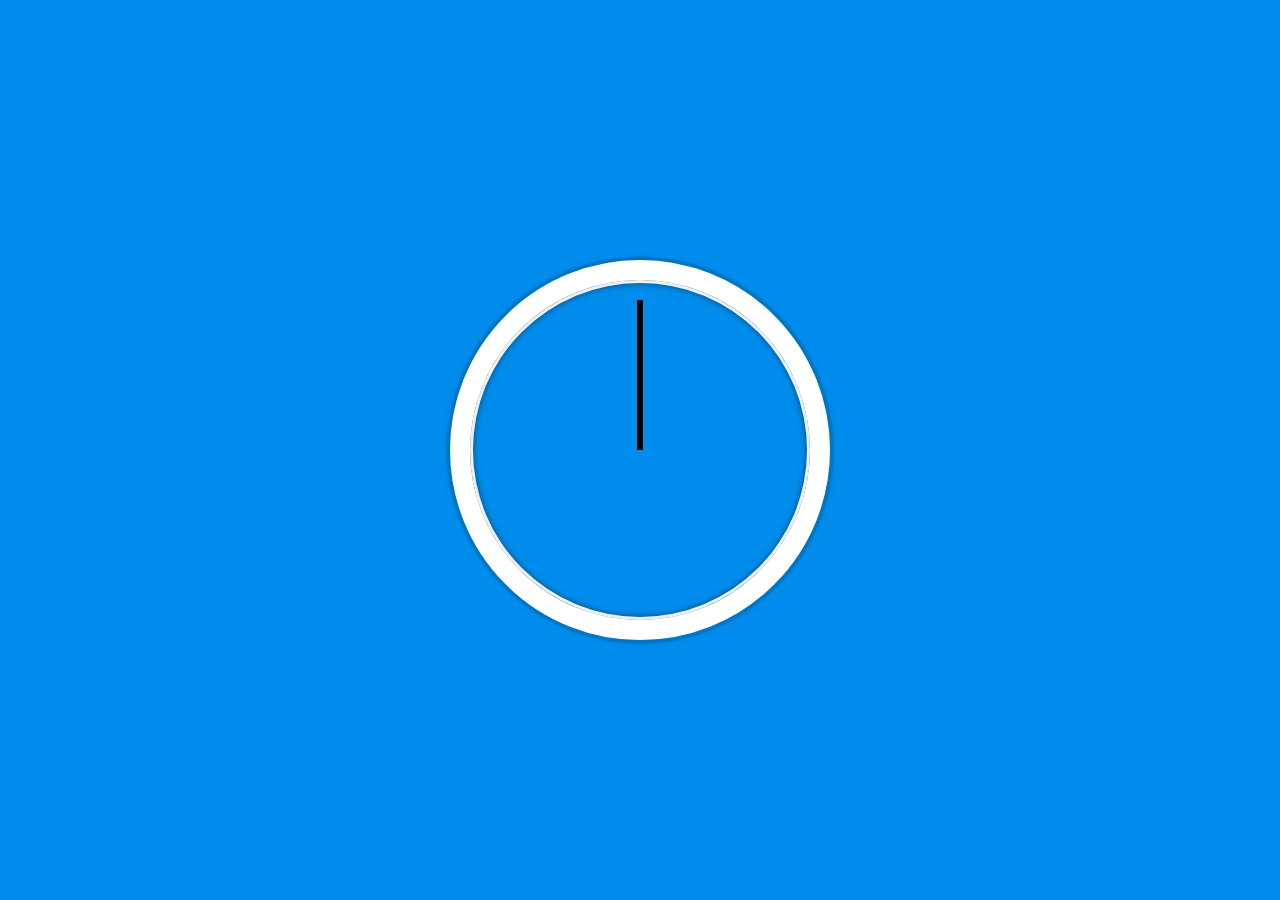
<file: 02 - JS and CSS Clock/index-START.html>
<!DOCTYPE html>
<html lang="en">
<head>
  <meta charset="UTF-8">
  <title>JS + CSS Clock</title>
</head>
<body>

    <div class="clock">
      <div class="clock__face">
        <div class="clock__hand clock__hourHand"></div>
        <div class="clock__hand clock__minHand"></div>
        <div class="clock__hand clock__secondHand"></div>
      </div>
    </div>

  <style>
    html {
      background: #018DED url(http://unsplash.it/1500/1000?image=881&blur=50);
      background-size: cover;
      font-family: 'helvetica neue';
      text-align: center;
      font-size: 10px;
    }

    body {
      margin: 0;
      font-size: 2rem;
      display: flex;
      flex: 1;
      min-height: 100vh;
      align-items: center;
    }

    .clock {
      width: 30rem;
      height: 30rem;
      border: 20px solid white;
      border-radius: 50%;
      margin: 50px auto;
      position: relative;
      padding: 2rem;
      box-shadow:
        0 0 0 4px rgba(0,0,0,0.1),
        inset 0 0 0 3px #EFEFEF,
        inset 0 0 10px black,
        0 0 10px rgba(0,0,0,0.2);
    }

    .clock__face {
      position: relative;
      width: 100%;
      height: 100%;
      transform: translateY(-3px); /* account for the height of the clock hands */
    }

    .clock__hand {
      width: 50%;
      height: 6px;
      background: black;
      position: absolute;
      top: 50%;
      transform-origin: 100%; /* change where the clock hand pivots */
      transform: rotate(90deg);
      transition: all 0.05s;
      transition-timing-function: cubic-bezier(0.1, 2.7, 0.58, 1);
    }
  </style>


  <script>
    const secondHand = document.querySelector('.clock__secondHand');
    const minHand = document.querySelector('.clock__minHand');
    const hourHand = document.querySelector('clock__hourHand');

    function setDate() {
      const now = new Date();

      const seconds = now.getSeconds();
      const secondsDegrees = ((seconds / 60) * 360) + 90;
      secondHand.style.transform = `rotate(${secondsDegrees}deg)`;

      const mins = now.getMinutes();
      const minDegrees = ((mins / 60) * 360) + 90;
      minHand.style.transform = `rotate(${minDegrees}deg)`;

      const hours = now.getMinutes();
      const hoursDegrees = ((hours / 12) * 360) + 90;
      hourHand.style.transform = `rotate(${hoursDegrees}deg)`;
    }
    setInterval(setDate, 1000);

  </script>
</body>
</html>
</file>
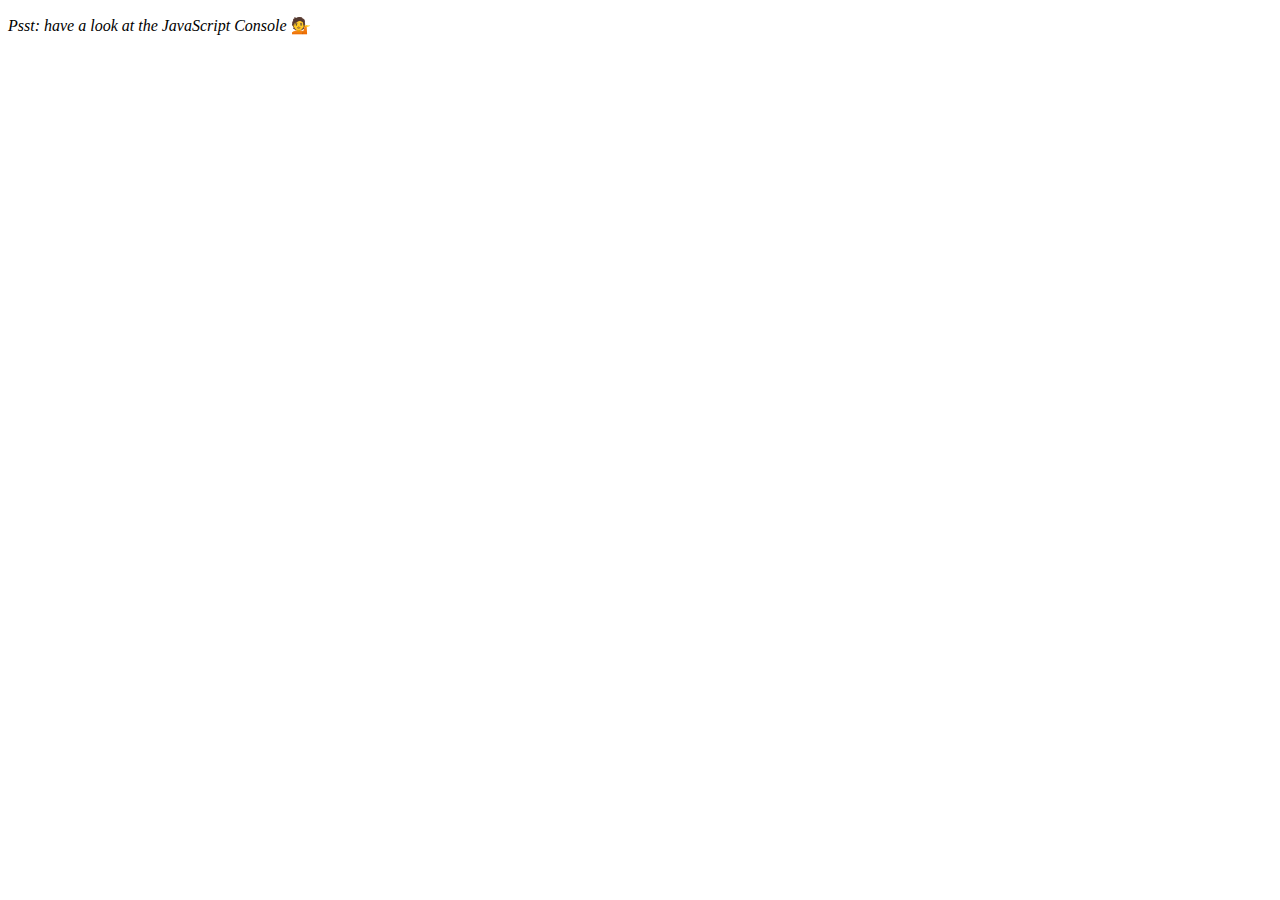
<file: 04 - Array Cardio Day 1/index-START.html>
<!DOCTYPE html>
<html lang="en">
<head>
  <meta charset="UTF-8">
  <title>Array Cardio 💪</title>
</head>
<body>
  <p><em>Psst: have a look at the JavaScript Console</em> 💁</p>
  <script>
    // Get your shorts on - this is an array workout!
    // ## Array Cardio Day 1

    // Some data we can work with

    const inventors = [
      { first: 'Albert', last: 'Einstein', year: 1879, passed: 1955 },
      { first: 'Isaac', last: 'Newton', year: 1643, passed: 1727 },
      { first: 'Galileo', last: 'Galilei', year: 1564, passed: 1642 },
      { first: 'Marie', last: 'Curie', year: 1867, passed: 1934 },
      { first: 'Johannes', last: 'Kepler', year: 1571, passed: 1630 },
      { first: 'Nicolaus', last: 'Copernicus', year: 1473, passed: 1543 },
      { first: 'Max', last: 'Planck', year: 1858, passed: 1947 },
      { first: 'Katherine', last: 'Blodgett', year: 1898, passed: 1979 },
      { first: 'Ada', last: 'Lovelace', year: 1815, passed: 1852 },
      { first: 'Sarah E.', last: 'Goode', year: 1855, passed: 1905 },
      { first: 'Lise', last: 'Meitner', year: 1878, passed: 1968 },
      { first: 'Hanna', last: 'Hammarström', year: 1829, passed: 1909 }
    ];

    const people = ['Beck, Glenn', 'Becker, Carl', 'Beckett, Samuel', 'Beddoes, Mick', 'Beecher, Henry', 'Beethoven, Ludwig', 'Begin, Menachem', 'Belloc, Hilaire', 'Bellow, Saul', 'Benchley, Robert', 'Benenson, Peter', 'Ben-Gurion, David', 'Benjamin, Walter', 'Benn, Tony', 'Bennington, Chester', 'Benson, Leana', 'Bent, Silas', 'Bentsen, Lloyd', 'Berger, Ric', 'Bergman, Ingmar', 'Berio, Luciano', 'Berle, Milton', 'Berlin, Irving', 'Berne, Eric', 'Bernhard, Sandra', 'Berra, Yogi', 'Berry, Halle', 'Berry, Wendell', 'Bethea, Erin', 'Bevan, Aneurin', 'Bevel, Ken', 'Biden, Joseph', 'Bierce, Ambrose', 'Biko, Steve', 'Billings, Josh', 'Biondo, Frank', 'Birrell, Augustine', 'Black, Elk', 'Blair, Robert', 'Blair, Tony', 'Blake, William'];

    // Array.prototype.filter()
      // returns an array that only contains values that fit certain criteria
    // 1. Filter the list of inventors for those who were born in the 1500's
      const fifteen = inventors.filter(inventor => inventor.year >= 1500 && inventor.year <1600);
      console.table(fifteen);

    // Array.prototype.map()
      // returns items an array of the SAME LENGTH, but only certain requested criteria
    // 2. Give us an array of the inventors' first and last names
      const fullNames = inventors.map(inventor => `${inventor.first} ${inventor.last}`)
      console.table(fullNames);

    // Array.prototype.sort()
      //Get two items - Sort those two items based on desired criteria - Use to sort entire array
    // 3. Sort the inventors by birthdate, oldest to youngest
      const ordered = inventors.sort((a, b) => (a.year > b.year) ? 1 : -1);
      console.table(ordered);

    // Array.prototype.reduce()
      //Gives a running total
    // 4. How many years did all the inventors live?
      const totalYears = inventors.reduce((total, inventor) => {
        return total + (inventor.passed - inventor.year);
      }, 0);

      console.log(totalYears);
    // 5. Sort the inventors by years lived
        const oldest = inventors.sort((a, b) => ((a.year-a.passed) > (b.year-b.passed)) ? 1 : -1);
        console.table(oldest);

    // 6. create a list of Boulevards in Paris that contain 'de' anywhere in the name
    // https://en.wikipedia.org/wiki/Category:Boulevards_in_Paris
      const category = document.querySelector(".mw-category"); //Select container for links
      const links = Array.from(category.querySelectorAll("a")); //Generate a NodeList of links within container -- Convert to array so you can use map method on it. Could also use ES6 spread to convert instead: [...category.querySelectorAll("a")]
      const de =  links
                    .map(link => link.textContent)
                    //Loop over NodeList and return just the textContent
                    .filter(streetName => streetName.includes('de'));
                    //Only return items that include 'de'

      console.table(links);

    // 7. sort Exercise
    // Sort the people alphabetically by last name
      const alpha = people.sort((lastOne, nextOne) => {
        const [aLast, aFirst] = lastOne.split(", ");
        const [bLast, bFirst] = nextOne.split(", ");

        return aLast > bLast ? 1 : -1;
      });

      console.log(alpha);

    // 8. Reduce Exercise
    // Sum up the instances of each of these
    const data = ['car', 'car', 'truck', 'truck', 'bike', 'walk', 'car', 'van', 'bike', 'walk', 'car', 'van', 'car', 'truck' ];

    const transportation = data.reduce((obj, item) => {
      if (!obj[item]) {
        obj[item] = 0;
      }
        obj[item]++;
        return obj;
    }, {});
    console.table(transportation);

  </script>
</body>
</html>
</file>
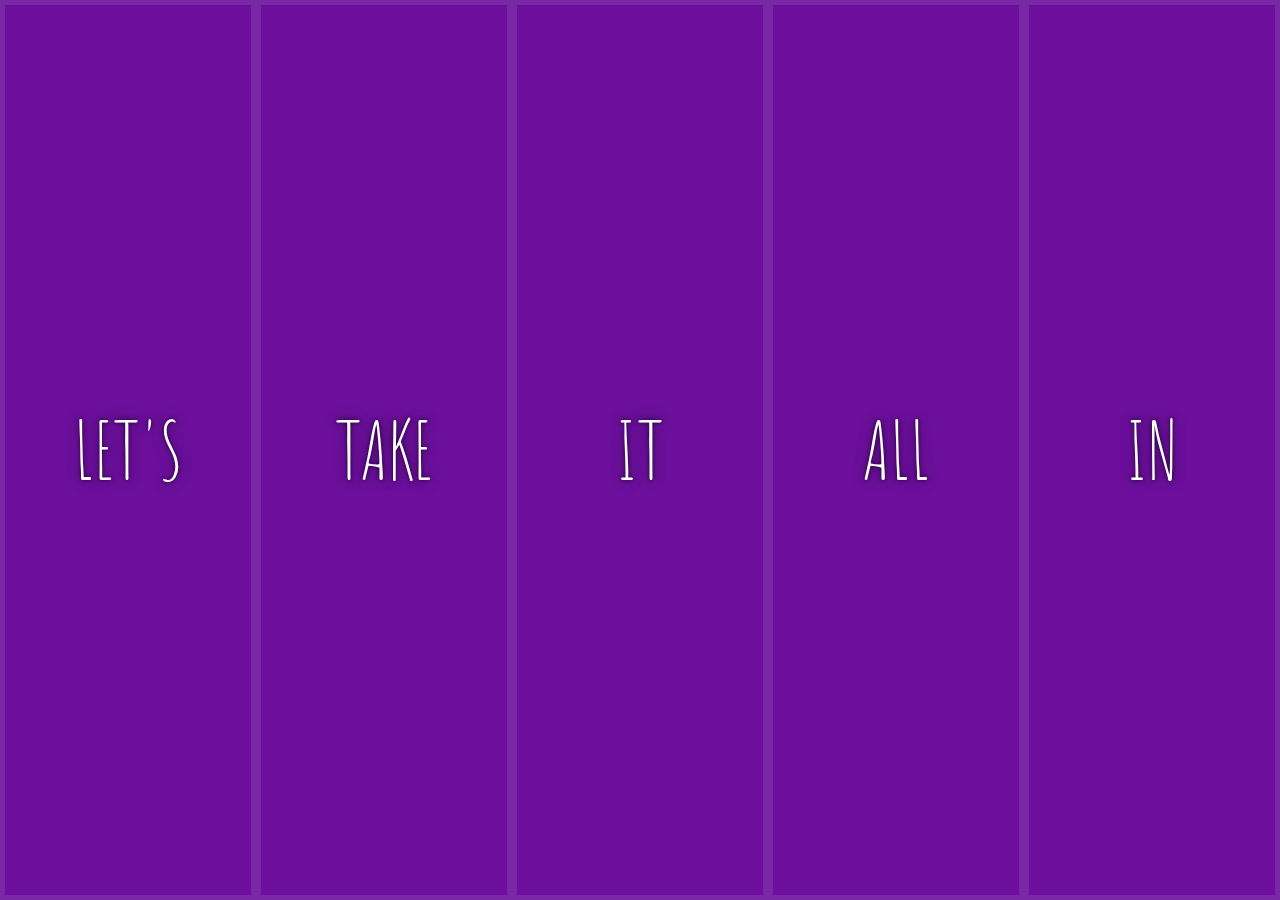
<file: 05 - Flex Panel Gallery/index-START.html>
<!DOCTYPE html>
<html lang="en">
<head>
  <meta charset="UTF-8">
  <title>Flex Panels 💪</title>
  <link href='https://fonts.googleapis.com/css?family=Amatic+SC' rel='stylesheet' type='text/css'>
</head>
<body>
  <style>
    html {
      box-sizing: border-box;
      background: #ffc600;
      font-family: 'helvetica neue';
      font-size: 20px;
      font-weight: 200;
    }

    body {
      margin: 0;
    }

    *, *:before, *:after {
      box-sizing: inherit;
    }

    .panels {
      min-height: 100vh;
      overflow: hidden;
      display: flex;
    }

    .panel {
      background: #6B0F9C;
      box-shadow: inset 0 0 0 5px rgba(255,255,255,0.1);
      color: white;
      text-align: center;
      align-items: center;
      /* Safari transitionend event.propertyName === flex */
      /* Chrome + FF transitionend event.propertyName === flex-grow */
      transition:
        font-size 0.7s cubic-bezier(0.61,-0.19, 0.7,-0.11),
        flex 0.7s cubic-bezier(0.61,-0.19, 0.7,-0.11),
        background 0.2s;
      font-size: 20px;
      background-size: cover;
      background-position: center;
      flex: 1;
      justify-content: center;
      align-items: center;
      display: flex;
      flex-direction: column;
    }

    .panel1 { background-image:url(https://source.unsplash.com/gYl-UtwNg_I/1500x1500); }
    .panel2 { background-image:url(https://source.unsplash.com/rFKUFzjPYiQ/1500x1500); }
    .panel3 { background-image:url(https://images.unsplash.com/photo-1465188162913-8fb5709d6d57?ixlib=rb-0.3.5&q=80&fm=jpg&crop=faces&cs=tinysrgb&w=1500&h=1500&fit=crop&s=967e8a713a4e395260793fc8c802901d); }
    .panel4 { background-image:url(https://source.unsplash.com/ITjiVXcwVng/1500x1500); }
    .panel5 { background-image:url(https://source.unsplash.com/3MNzGlQM7qs/1500x1500); }

    /* Flex Children */
    .panel > * {
      margin: 0;
      width: 100%;
      transition: transform 0.5s;
      flex: 1 0 auto;
      display: flex;
      justify-content: center;
      align-items: center;
    }

    .panel > *:first-child {transform: translateY(-100%);}
    .panel.open-active > :first-child {transform: translateY(0);}
    .panel > *:last-child {transform: translateY(100%);}
    .panel.open-active > :last-child {transform: translateY(0);}

    .panel p {
      text-transform: uppercase;
      font-family: 'Amatic SC', cursive;
      text-shadow: 0 0 4px rgba(0, 0, 0, 0.72), 0 0 14px rgba(0, 0, 0, 0.45);
      font-size: 2em;
    }

    .panel p:nth-child(2) {
      font-size: 4em;
    }

    .panel.open {
      flex: 5;
      font-size: 40px;
    }

  </style>


  <div class="panels">
    <div class="panel panel1">
      <p>Hey</p>
      <p>Let's</p>
      <p>Dance</p>
    </div>
    <div class="panel panel2">
      <p>Give</p>
      <p>Take</p>
      <p>Receive</p>
    </div>
    <div class="panel panel3">
      <p>Experience</p>
      <p>It</p>
      <p>Today</p>
    </div>
    <div class="panel panel4">
      <p>Give</p>
      <p>All</p>
      <p>You can</p>
    </div>
    <div class="panel panel5">
      <p>Life</p>
      <p>In</p>
      <p>Motion</p>
    </div>
  </div>

  <script>
    const panels = document.querySelectorAll('.panel'); //Select all elements with .panel

    function toggleOpen() {
      this.classList.toggle('open');
    }

    function toggleActive(e) {
      if(e.propertyName.includes('flex')) {
        this.classList.toggle('open-active');
      }
    }

    panels.forEach(panel => panel.addEventListener('click', toggleOpen)); //Run toggleOpen() which adds an 'open' class to the panel element - Flex grow & font-size
    panels.forEach(panel => panel.addEventListener('transitionend', toggleActive));

  </script>



</body>
</html>
</file>
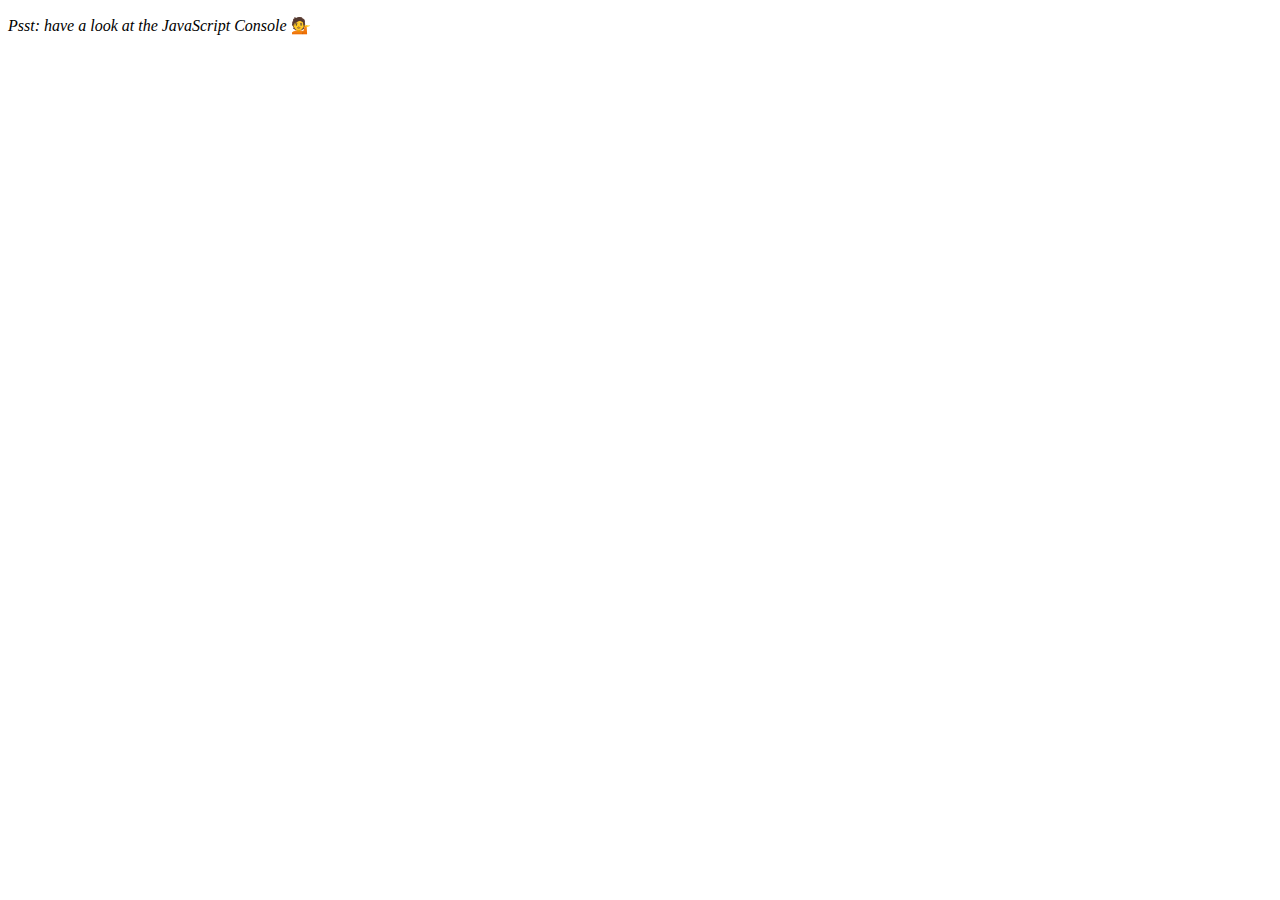
<file: 07 - Array Cardio Day 2/index-START.html>
<!DOCTYPE html>
<html lang="en">
<head>
  <meta charset="UTF-8">
  <title>Array Cardio 💪💪</title>
</head>
<body>
  <p><em>Psst: have a look at the JavaScript Console</em> 💁</p>
  <script>
    // ## Array Cardio Day 2

    const people = [
      { name: 'Wes', year: 1988 },
      { name: 'Kait', year: 1986 },
      { name: 'Irv', year: 1970 },
      { name: 'Lux', year: 2015 }
    ];

    const comments = [
      { text: 'Love this!', id: 523423 },
      { text: 'Super good', id: 823423 },
      { text: 'You are the best', id: 2039842 },
      { text: 'Ramen is my fav food ever', id: 123523 },
      { text: 'Nice Nice Nice!', id: 542328 }
    ];

    // Some and Every Checks
    // Array.prototype.some() // is at least one person 19 or older?
    const isAdult = people.some(person => {
      const currentYear = (new Date()).getFullYear();
      return (currentYear - person.year >= 19);
    });

    console.log(isAdult);

    // Array.prototype.every() // is everyone 19 or older?
    const isOlder = people.every(person => {
      const currentYear = (new Date()).getFullYear();
      return (currentYear - person.year >= 19);
    });

    console.log(isOlder);


    // Array.prototype.find()
    // Find is like filter, but instead returns just the one you are looking for
    // find the comment with the ID of 823423 - With implicit return
    const comment = comments.find(comment => comment.id === 823423);

    console.log(comment);

    // Array.prototype.findIndex()
    // Find the comment with this ID


    const index = comments.findIndex(comment => comment.id === 823423)
    console.log(index);

    // delete the comment with the ID of 823423
      // comments.splice(index, 1);
    const newComments = [
      ...comments.slice(0, index),
      ...comments.slice(index + 1)
    ]

  </script>
</body>
</html>
</file>
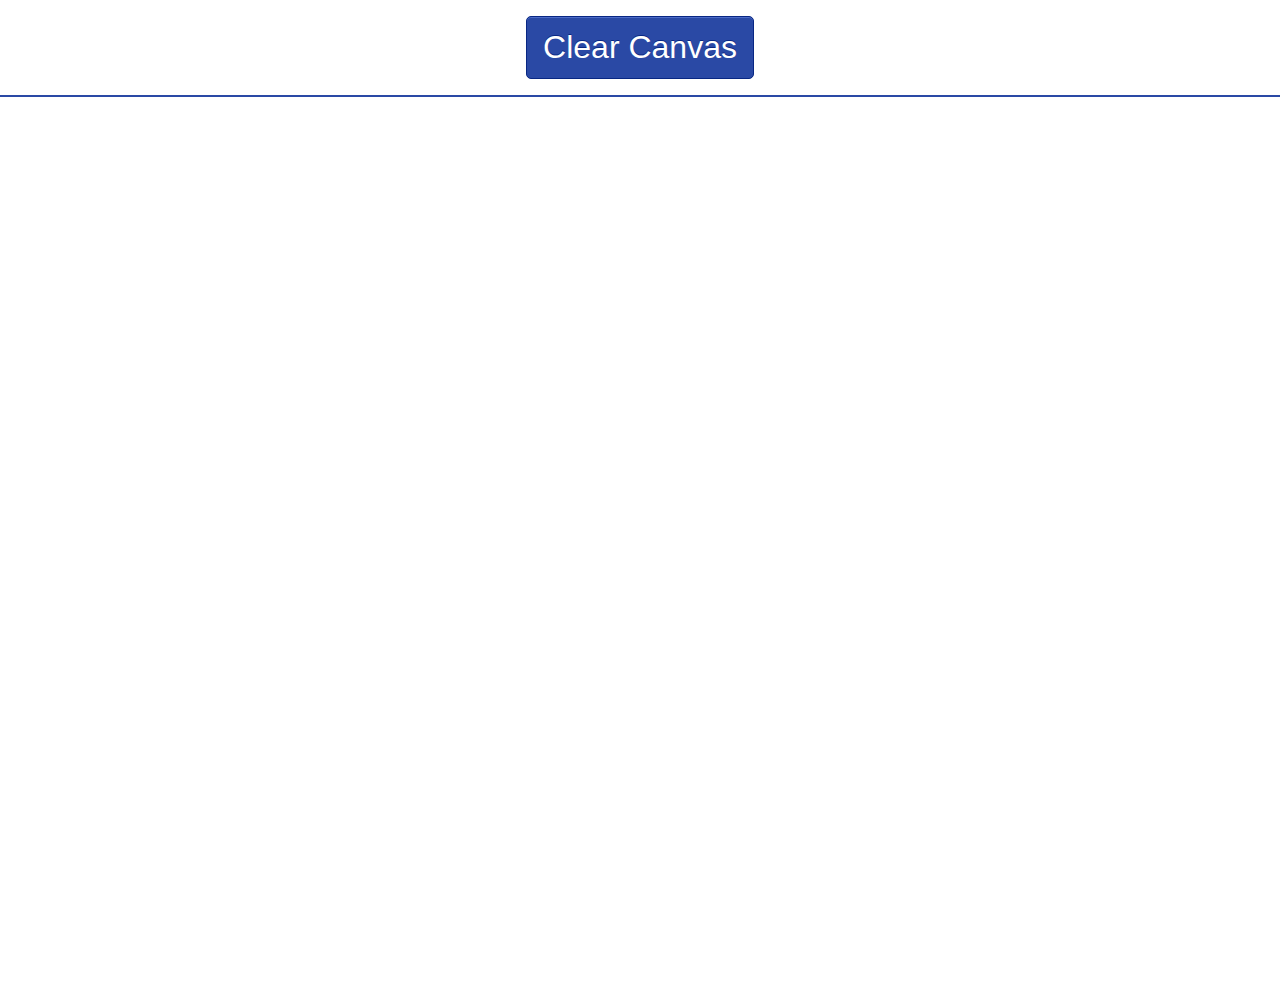
<file: 08 - Fun with HTML5 Canvas/index-START.html>
<!DOCTYPE html>
<html lang="en">
<head>
  <meta charset="UTF-8">
  <title>HTML5 Canvas</title>
</head>
<body>
  <div class="container">
    <button id='clear'>Clear Canvas</button>
  </div>
<canvas id="draw" width="800" height="800"></canvas>

<script>
  const canvas = document.querySelector('#draw');
  const ctx = canvas.getContext('2d');

  canvas.width = window.innerWidth;
  canvas.height = window.innerHeight;

  ctx.lineJoin = 'round';
  ctx.lineCap =  'round';
  ctx.lineWidth = 15;

  let isDrawing = false;
  let lastX = 0;
  let lastY = 0;
  let hue = 0;

  function draw(e) {
    if (!isDrawing) return; //Stops the function from running when not mousedown
      ctx.strokeStyle = `hsl(${hue}, 100%, 50%)`;
      ctx.beginPath(); //Start from
      ctx.moveTo(lastX, lastY); //Go to
      ctx.lineTo(e.offsetX, e.offsetY);
      ctx.stroke();

      //Update lastX and lastY location
      [lastX, lastY] = [e.offsetX, e.offsetY];
      hue += 5;
  }

  canvas.addEventListener('mousemove', draw);

  //Set isDrawing to true only when mousedown event occurs, reset when mouseup or mouseout of frame
  canvas.addEventListener('mousedown', (e) => {
    isDrawing = true;
    [lastX, lastY] = [e.offsetX, e.offsetY];
  });
  canvas.addEventListener('mouseup', () => isDrawing = false);
  canvas.addEventListener('mouseout', () => isDrawing = false);

  //Store #clear button in variable
  const clearCanvas = document.querySelector('#clear');

  //Clear canvas on click
  clearCanvas.addEventListener('click', () => {
      ctx.clearRect(0, 0, canvas.width, canvas.height);
    });

</script>

<style>
  html, body {
    margin: 0;
  }

  /* FB button style */
  button {
    -moz-user-select: none;
    background: #2A49A5;
    border: 1px solid #082783;
    box-shadow: 0 1px #4C6BC7 inset;
    color: white;
    padding: .75rem 1rem;
    text-decoration: none;
    text-shadow: 0 -1px 0 #082783;
    font: 2rem Verdana, sans-serif;
    border-radius: 5px;
  }
  /* Center button wrapper div (.container) */
  .container {
    text-align: center;
    margin: 1em auto;
  }

  canvas {
    border-top: 2px solid #2A49A5;
  }
</style>

</body>
</html>
</file>
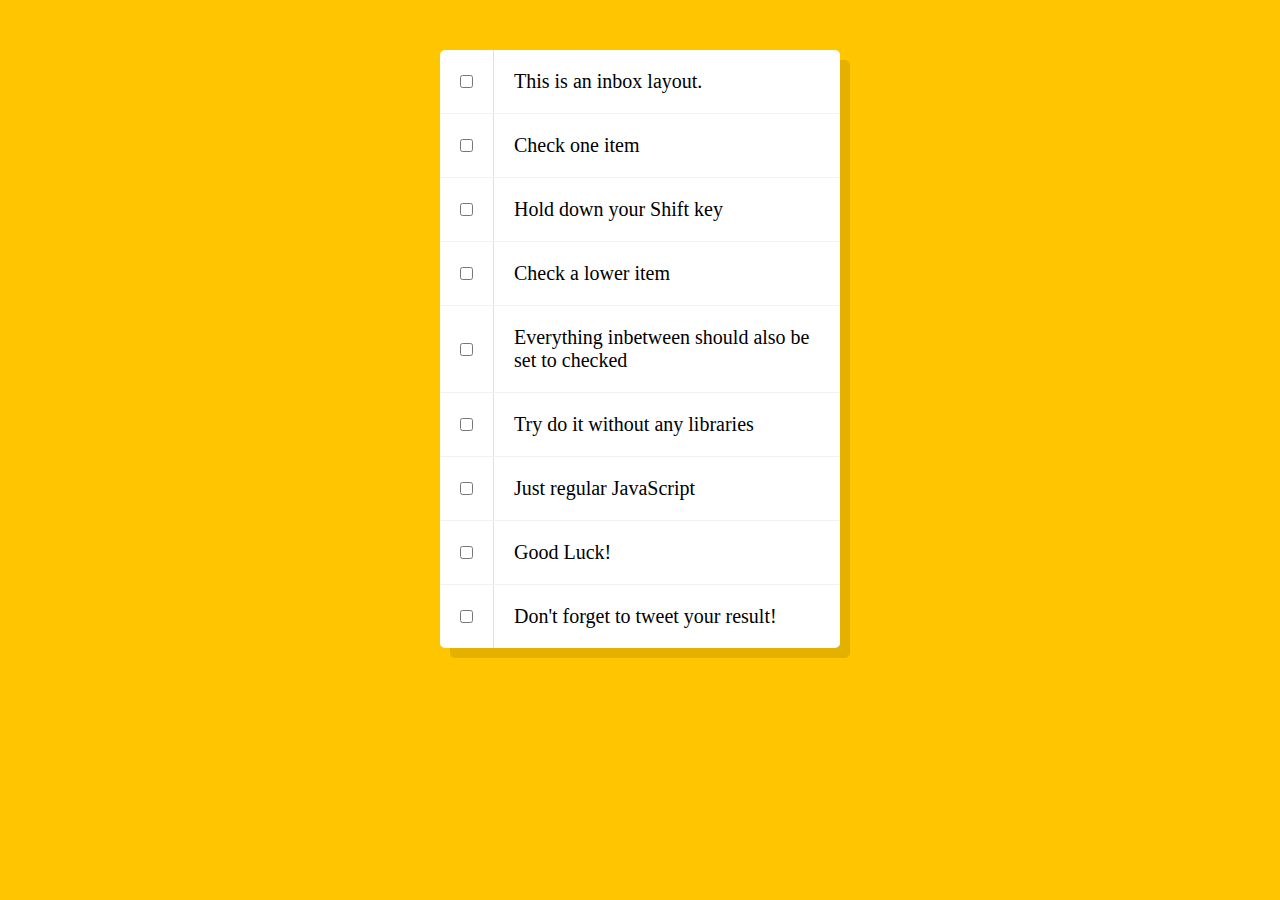
<file: 10 - Hold Shift and Check Checkboxes/index-START.html>
<!DOCTYPE html>
<html lang="en">
<head>
  <meta charset="UTF-8">
  <title>Hold Shift to Check Multiple Checkboxes</title>
</head>
<body>
  <style>

    html {
      font-family: sans-serif;
      background: #ffc600;
    }

    .inbox {
      max-width: 400px;
      margin: 50px auto;
      background: white;
      border-radius: 5px;
      box-shadow: 10px 10px 0 rgba(0,0,0,0.1);
    }

    .item {
      display: flex;
      align-items: center;
      border-bottom: 1px solid #F1F1F1;
    }

    .item:last-child {
      border-bottom: 0;
    }

    input:checked + p {
      background: #F9F9F9;
      text-decoration: line-through;
    }

    input[type="checkbox"] {
      margin: 20px;
    }

    p {
      margin: 0;
      padding: 20px;
      transition: background 0.2s;
      flex: 1;
      font-family:'helvetica neue';
      font-size: 20px;
      font-weight: 200;
      border-left: 1px solid #D1E2FF;
    }
  </style>
   <!--
   The following is a common layout you would see in an email client.

   When a user clicks a checkbox, holds Shift, and then clicks another checkbox a few rows down, all the checkboxes inbetween those two checkboxes should be checked.

  -->
  <div class="inbox">
    <div class="item">
      <input type="checkbox">
      <p>This is an inbox layout.</p>
    </div>
    <div class="item">
      <input type="checkbox">
      <p>Check one item</p>
    </div>
    <div class="item">
      <input type="checkbox">
      <p>Hold down your Shift key</p>
    </div>
    <div class="item">
      <input type="checkbox">
      <p>Check a lower item</p>
    </div>
    <div class="item">
      <input type="checkbox">
      <p>Everything inbetween should also be set to checked</p>
    </div>
    <div class="item">
      <input type="checkbox">
      <p>Try do it without any libraries</p>
    </div>
    <div class="item">
      <input type="checkbox">
      <p>Just regular JavaScript</p>
    </div>
    <div class="item">
      <input type="checkbox">
      <p>Good Luck!</p>
    </div>
    <div class="item">
      <input type="checkbox">
      <p>Don't forget to tweet your result!</p>
    </div>
  </div>

  <script>
  const checkboxes = document.querySelectorAll('.inbox input[type="checkbox"]');
  let lastChecked;

  //Set an event listener to all of the checkboxes, if clicked, run function
  checkboxes.forEach(checkbox => checkbox.addEventListener('click', handleCheck));

  function handleCheck(e) {
    //check if they have the shift key down and check that they are checking it
    let inBetween = false; //Set a flag variable to false initially
    if(e.shiftKey && this.checked) {
      //go ahead and do what we please
      //loop over every checkboxe
      checkboxes.forEach(checkbox => {
        if(checkbox === this || checkbox === lastChecked) {
          inBetween = !inBetween;
        }
        //check all boxes in between first and last to checked
        if(inBetween) {
          checkbox.checked = true;
        }
      });
    }
    lastChecked = this;
  }

  </script>
</body>
</html>
</file>
